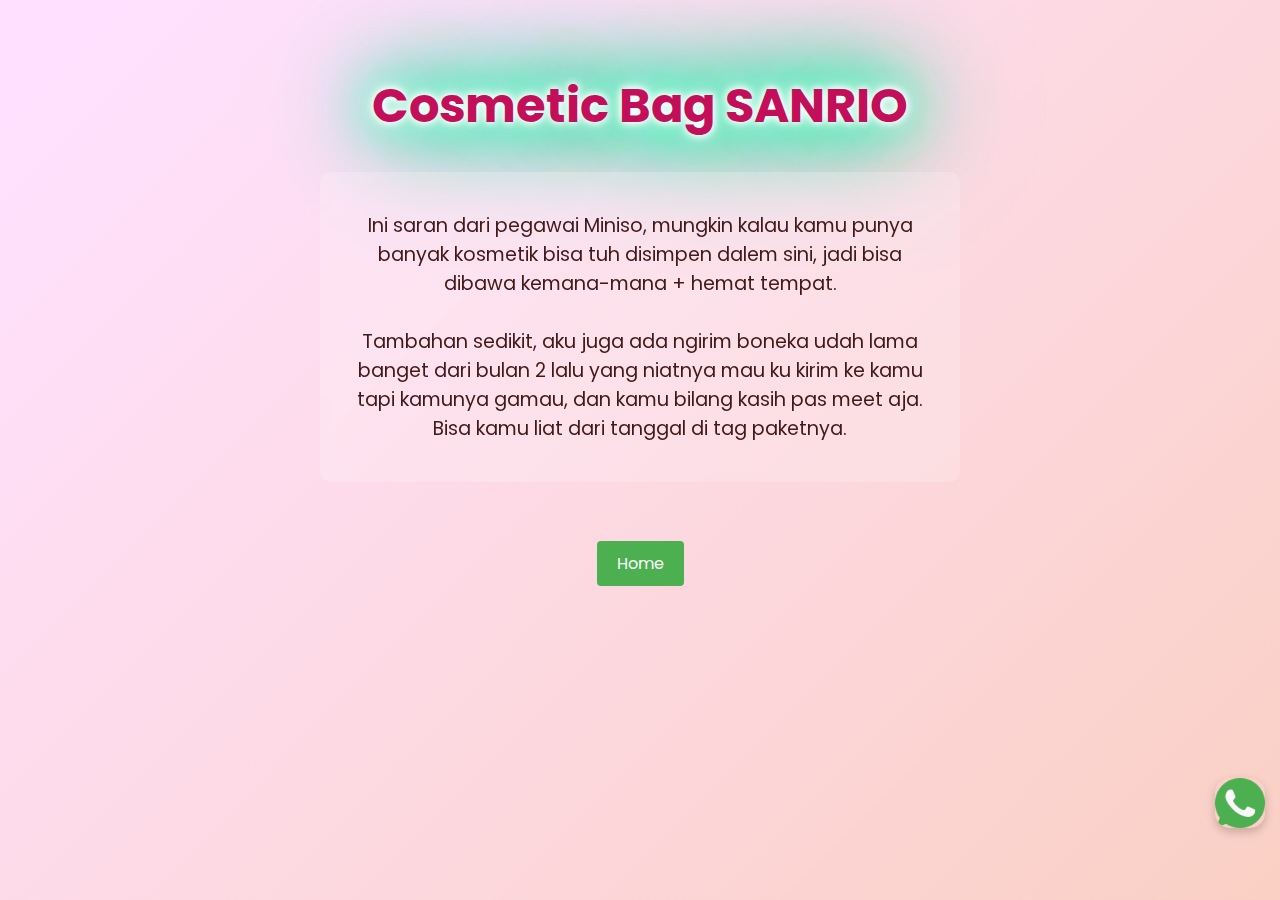
<file: cosmetic_bag.html>
<!DOCTYPE html>
<html lang="en">
<head>
    <meta charset="UTF-8">
    <meta name="viewport" content="width=device-width, initial-scale=1.0">
    <title>Cosmetic Bag</title>
    <link href="https://fonts.googleapis.com/css2?family=Poppins:wght@400;600&display=swap" rel="stylesheet">
    <link rel="stylesheet" href="styles/style.css">
</head>
<body>
    <div class="container">
        <h1>Cosmetic Bag SANRIO </h1>
        <div class="message">
            <p class="pesan">
                Ini saran dari pegawai Miniso, mungkin kalau kamu punya banyak kosmetik bisa tuh disimpen dalem sini, jadi bisa dibawa kemana-mana + hemat tempat.
                <br><br>
                Tambahan sedikit, aku juga ada ngirim boneka udah lama banget dari bulan 2 lalu yang niatnya mau ku kirim ke kamu tapi kamunya gamau, dan kamu bilang kasih pas meet aja. Bisa kamu liat dari tanggal di tag paketnya.
            </p>
        </div>
        <br>
        <a href="index.html" class="button-class">
            Home
        </a>
    </div>
    <a href="https://wa.me/6285179792845?text=Terima%20Kasih%2C%20dit%21%20Makasih%20dah%20Ngucapin." 
        class="whatsapp-button" target="_blank">
        <img src="assets/whatsapp.png" alt="WhatsApp">
    </a>
</body>
</html>
</file>
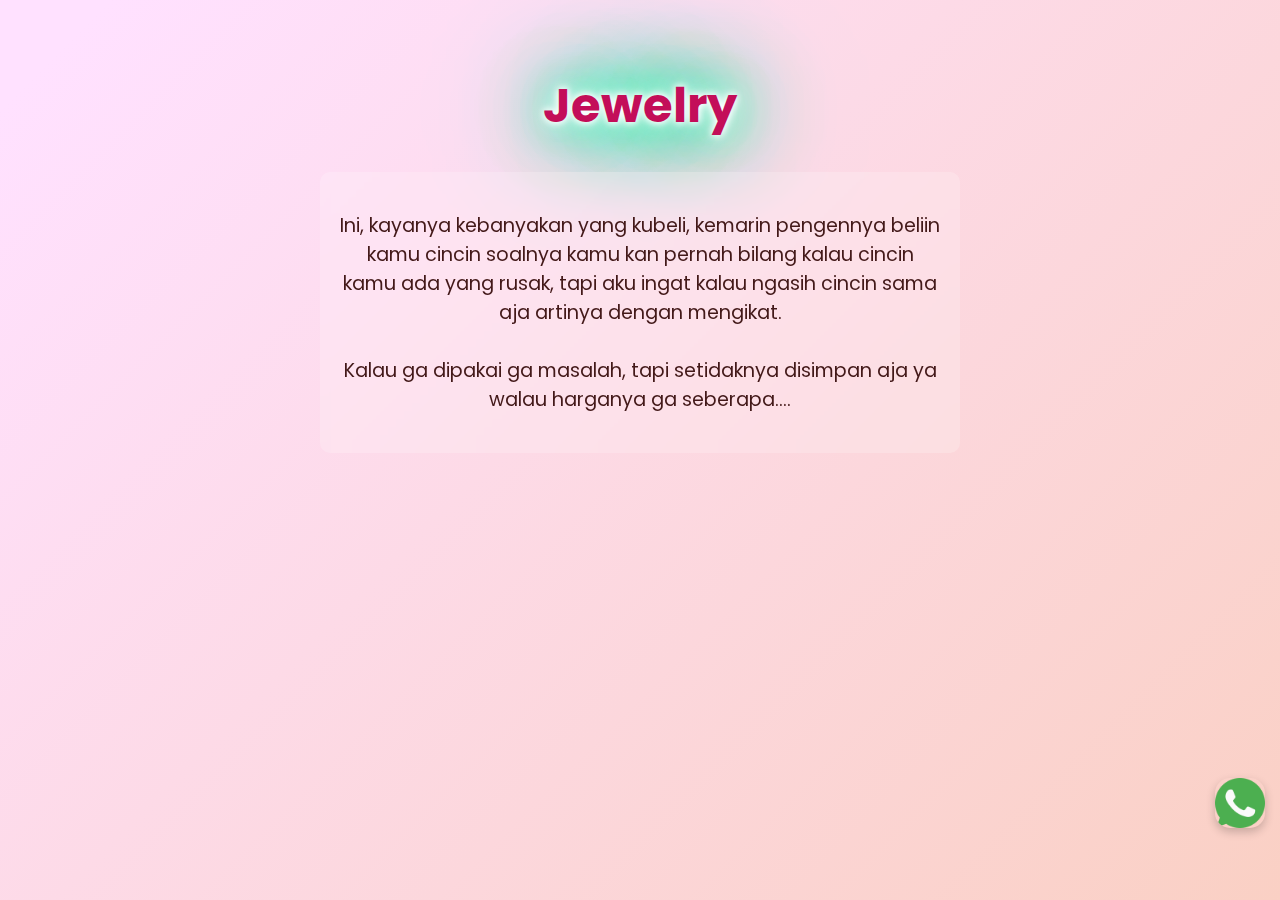
<file: jewelry.html>
<!DOCTYPE html>
<html lang="en">
<head>
    <meta charset="UTF-8">
    <meta name="viewport" content="width=device-width, initial-scale=1.0">
    <title>Jewelry</title>
    <link href="https://fonts.googleapis.com/css2?family=Poppins:wght@400;600&display=swap" rel="stylesheet">
    <link rel="stylesheet" href="styles/style.css">
</head>
<body>
    <div class="container">
        <h1>Jewelry</h1>
        
        <div class="message">
            <p class="pesan">
                Ini, kayanya kebanyakan yang kubeli, kemarin pengennya beliin kamu cincin soalnya kamu kan pernah bilang kalau cincin kamu ada yang rusak,
                tapi aku ingat kalau ngasih cincin sama aja artinya dengan mengikat.
                <br><br>
                Kalau ga dipakai ga masalah, tapi setidaknya disimpan aja ya walau harganya ga seberapa....
            </p>
        </div>
    </div>
    <a href="https://wa.me/6285179792845?text=Terima%20Kasih%2C%20dit%21%20Makasih%20dah%20Ngucapin." 
        class="whatsapp-button" target="_blank">
        <img src="assets/whatsapp.png" alt="WhatsApp">
    </a>
</body>
</html>
</file>
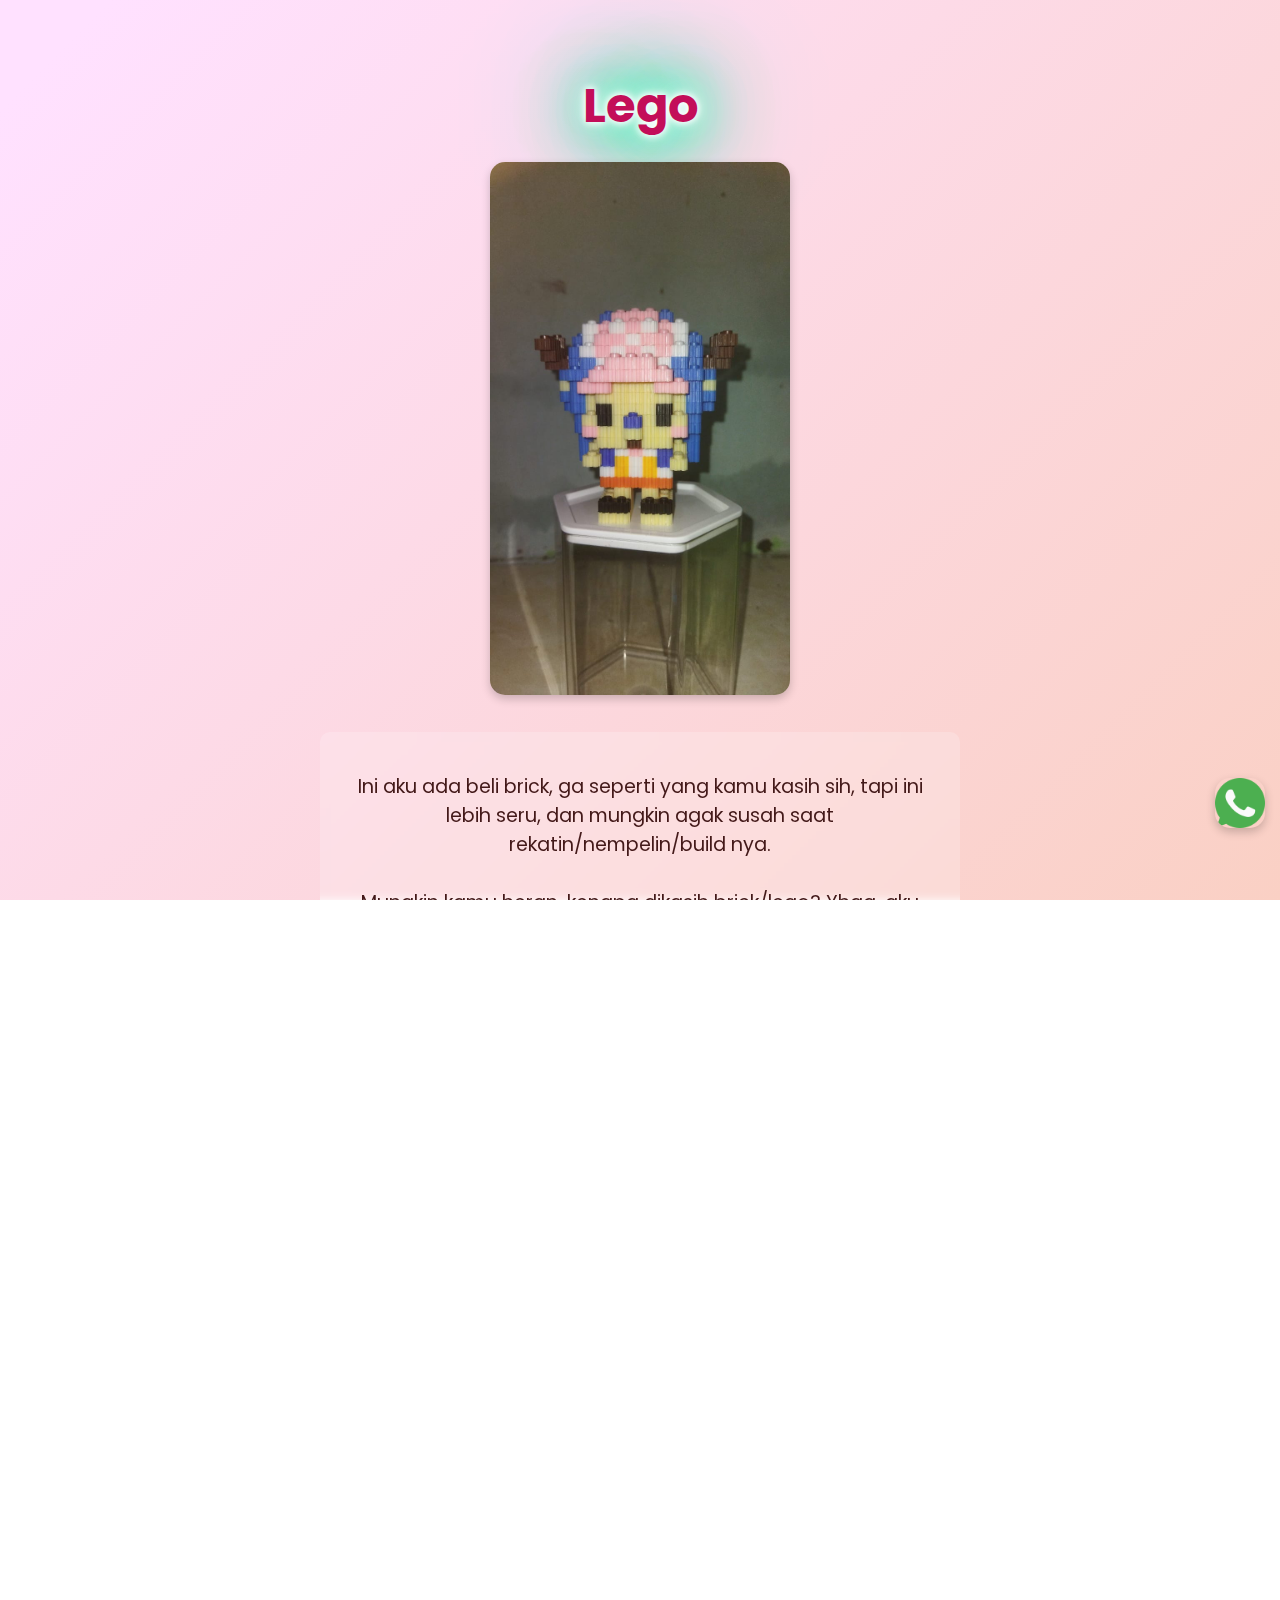
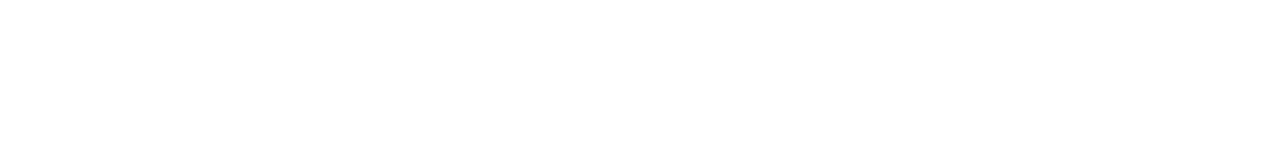
<file: lego.html>
<!DOCTYPE html>
<html lang="en">
<head>
    <meta charset="UTF-8">
    <meta name="viewport" content="width=device-width, initial-scale=1.0">
    <title>Lego</title>
    <link href="https://fonts.googleapis.com/css2?family=Poppins:wght@400;600&display=swap" rel="stylesheet">
    <link rel="stylesheet" href="styles/style.css">
    <style>
        body {
            background: linear-gradient(135deg, #FFE1FF 5%, #fad0c4 100%);
            color: #FFE1FF;
        }
    </style>
</head>
<body>
    <div class="container">
        <h1>Lego</h1>
        <img src="assets/images/chopp.jpg" alt="Lego Image">
        <div class="message">
        <p class="pesan">
            Ini aku ada beli brick, ga seperti yang kamu kasih sih, tapi ini lebih seru, dan mungkin agak susah saat rekatin/nempelin/build nya. 
            <br><br>Mungkin kamu heran, kenapa dikasih brick/lego? Yhaa, aku masih percaya tulisan di kertas itu yang "bakal aku ambil suatu hari".
            Kalau ada kesempatannya untuk kita berjumpa, kamu ambil lego kamu, dan aku ambil brick aku dari kamu.
            Gambar diatas tuh gambar yang udah jadi, kamu juga bisa liat video dibawah gimana proses ku nge build nih brick.
        </p>
        </div>
    <iframe width="560" height="315" src="https://www.youtube.com/embed/QPzkUyhV0Zg?si=Q_19OBisCAv62kZ1" title="YouTube video player" frameborder="0" allow="accelerometer; autoplay; clipboard-write; encrypted-media; gyroscope; picture-in-picture; web-share" referrerpolicy="strict-origin-when-cross-origin" allowfullscreen></iframe>
    <br>
    <a href="index.html" class="button-class">
        Home
    </a>
    <br>
    </div>
    <a href="https://wa.me/6285179792845?text=Terima%20Kasih%2C%20dit%21%20Makasih%20dah%20Ngucapin." 
        class="whatsapp-button" target="_blank">
        <img src="assets/whatsapp.png" alt="WhatsApp">
    </a>
    <footer class="footer">
        <p>&copy; 2025 All rights reserved | Made with <span class="heartbeat">❤️</span> for <span class="heartbeat">Arfa</span></p>
        <p>Created by <a>Aditya</a></p>
    </footer>
</body>
</html>
</file>
<file: styles/style.css>
/* Reset margin dan padding pada elemen html dan body */
html, body {
    margin: 0;
    padding: 0;
    width: 100%;
    height: 100%;
    overflow-x: hidden; /* Mencegah scroll horizontal */
    font-family: 'Poppins', sans-serif;
}

body {
    background: linear-gradient(135deg, #FFE1FF 5%, #fad0c4 100%);
    color: #FFE1FF;
}

.container {
    z-index: 10;
    text-align: center;
    padding: 50px;
    margin: 0 auto; 
    max-width: 1200px; 
}

/* Footer */
.footer {
    background-color: rgba(0, 0, 0, 0.7);
    color: #fff;
    text-align: center;
    padding: 20px;
    width: 100%; /* Pastikan footer mengisi seluruh lebar */
    position: relative; /* Ensure footer is positioned correctly */
    margin-top: 50px; /* Atur jarak dari konten */
    box-sizing: border-box; /* Menambahkan box-sizing */
}

.button-class {
    background-color: #4CAF50;
    /* Green */
    left: 100px;
    border: none;
    color: white;
    padding: 10px 20px;
    text-align: center;
    text-decoration: none;
    display: inline-block;
    font-size: 16px;
    margin: 4px 2px;
    cursor: pointer;
    border-radius: 4px;
}


/* Header */
h1 {
    font-size: 3rem;
    color: #C30E59;
    margin: 20px 0;
    animation: fadeIn 2s ease-in-out;
    text-shadow:
      0 0 7px #fff,
      0 0 10px #fff,
      0 0 21px #fff,
      0 0 42px #0fa,
      0 0 82px #0fa,
      0 0 92px #0fa,
      0 0 102px #0fa,
      0 0 151px #0fa;
}

h2 {
    font-size: 1.5rem;
    color: #E82561;
    margin-bottom: 40px;
    animation: fadeIn 2.5s ease-in-out;
    text-shadow:
      0 0 7px #fff,
      0 0 10px #fff,
      0 0 21px #fff,
      0 0 42px #0fa,
      0 0 82px #0fa,
      0 0 92px #0fa,
      0 0 102px #0fa,
      0 0 151px #0fa;
}

/* Gambar */
img {
    max-width: 300px;
    border-radius: 15px;
    box-shadow: 0 4px 10px rgba(0, 0, 0, 0.2);
    animation: fadeIn 2s ease-in-out, float 3s ease-in-out infinite;
}

/* Pesan */
.message {
    font-size: 1.2rem;
    margin: 30px auto;
    max-width: 600px;
    background: rgba(255, 255, 255, 0.2);
    padding: 20px;
    border-radius: 10px;
    backdrop-filter: blur(5px);
    animation: fadeIn 3s ease-in-out;
}

.mess{
    font-size: 1.2rem;
    margin: 30px auto;
    max-width: 600px;
    background: rgba(255, 255, 255, 0.2);
    padding: 20px;
    border-radius: 10px;
    backdrop-filter: blur(5px);
    animation: fadeIn 3s ease-in-out;
}
.pesan {
    color: #431919;
}

/* Tombol */
button {
    padding: 10px 20px;
    font-size: 1rem;
    background: #ff6f61;
    color: #ffffff;
    border: none;
    border-radius: 5px;
    cursor: pointer;
    margin-top: 20px;
    animation: fadeIn 3.5s ease-in-out;
}

button:hover {
    background: #ff8e7e;
    transform: scale(1.1);
    transition: all 0.3s;
}

/* Heartbeat animation */
.heartbeat {
    display: inline-block;
    animation: heartbeat 3s ease-in-out infinite;
}

/* Pesan tersembunyi */
.message.hidden {
    display: none;
}

/* Elemen dekorasi */
.decorative-left, .decorative-right {
    z-index: -1;
    position: fixed;
    width: 100px;  /* Pastikan lebar dekorasi tidak melebihi layar */
    height: auto;
    overflow: hidden;
}

.decorative-left {
    left: 0;
    top: 0;
    animation: marqueeLeft 10s ease-in-out infinite;
}

.decorative-right {
    right: 0;
    top: 0;
    animation: marqueeRight 12s ease-in-out infinite;
}

.decorative-left img, .decorative-right img {
    width: 100%;
    height: auto;
}

/* Tombol WhatsApp */
.whatsapp-button {
    position: absolute;
    bottom: 50px; 
    right: 0px; 
    border-radius: 50%;
    padding: 15px;
    z-index: 1000;
}

.whatsapp-button img {
    width: 50px; /* Ukuran ikon WhatsApp */
    height: 50px;
}

/* Animasi marquee */
@keyframes marqueeLeft {
    0% {
        transform: translateY(120vh);
        opacity: 0;
    }
    10% {
        opacity: 1;
    }
    50% {
        transform: translateY(0);
        opacity: 1;
    }
    90% {
        transform: translateY(-120vh);
        opacity: 0;
    }
    100% {
        opacity: 0;
    }
}

@keyframes marqueeRight {
    0% {
        transform: translateY(100vh);
        opacity: 0;
    }
    15% {
        opacity: 1;
    }
    50% {
        transform: translateY(-10vh);
        opacity: 1;
    }
    85% {
        transform: translateY(-120vh);
        opacity: 0;
    }
    100% {
        opacity: 0;
    }
}

/* Keyframes for text and image animations */
@keyframes fadeIn {
    from {
        opacity: 0;
        transform: translateY(20px);
    }
    to {
        opacity: 1;
        transform: translateY(0);
    }
}

@keyframes float {
    0%, 100% {
        transform: translateY(0);
    }
    50% {
        transform: translateY(-15px);
    }
}

@keyframes heartbeat {
    0% {
        transform: scale(1);
    }
    25% {
        transform: scale(1.1);
    }
    50% {
        transform: scale(1);
    }
    75% {
        transform: scale(1.1);
    }
    100% {
        transform: scale(1);
    }
}

/* Responsiveness for smaller screens */
@media (max-width: 1024px) {
    .container {
        margin: 0 20px; /* Mengurangi margin pada layar yang lebih kecil */
    }

    h1 {
        font-size: 2.5rem;
    }

    h2 {
        font-size: 1.3rem;
    }

    img {
        max-width: 250px;
    }
}

@media (max-width: 768px) {
    .container {
        margin: 0 20px; /* Mengurangi margin pada layar kecil */
    }

    h1 {
        font-size: 2rem;
    }

    h2 {
        font-size: 1.2rem;
    }

    .message {
        font-size: 1rem;
        padding: 15px;
    }

    button {
        font-size: 0.9rem;
        padding: 8px 15px;
    }

    .decorative-left, .decorative-right {
        width: 120px;
    }
}

@media (max-width: 480px) {
    .container {
        margin: 0 10px; /* Mengurangi margin lebih banyak */
    }

    h1 {
        font-size: 1.8rem;
    }

    h2 {
        font-size: 1rem;
    }

    img {
        max-width: 200px;
    }

    .message {
        font-size: 0.9rem;
    }

    button {
        font-size: 0.8rem;
        padding: 6px 12px;
    }

    .decorative-left, .decorative-right {
        width: 100px;
    }
}
</file>
